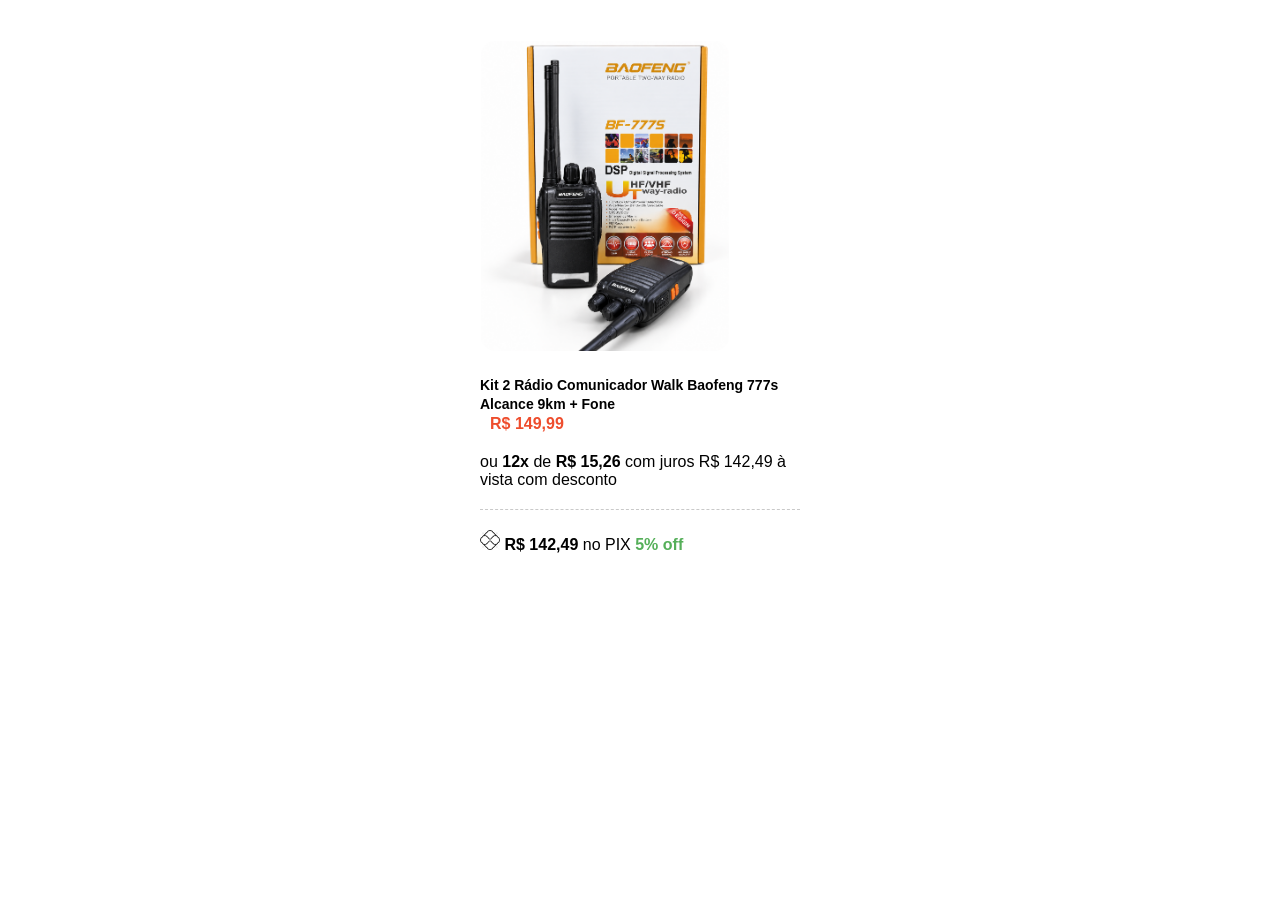
<file: 01-card-produto/index.html>
<!DOCTYPE html>
<html lang="pt-BR">

<head>
  <meta charset="UTF-8">
  <meta name="viewport" content="width=device-width, initial-scale=1.0">
  <link rel="stylesheet" href="style.css">

  <title>Abacaxi Importados</title>
</head>

<body>
  <main>
    <article>
      <img src="./img/baofeng.png" alt="Kit de rádios comunicadores Baofeng BF-777S pretos e com a sua caixa de fundo">

      <section>
        <h2>Kit 2 Rádio Comunicador Walk Baofeng 777s Alcance 9km + Fone   
        </h2>
        <span class="preco">R$ 149,99</span> <br>    

        <p>ou <strong>12x</strong> de <strong>R$ 15,26</strong> com juros R$ 142,49 à vista com desconto</p>
        
        <hr>

        <p class="avista"><img src="./img/pix.png" alt="Ícone PIX"> <strong>R$ 142,49</strong> no PIX <span class="desconto">5% off</span></p>
      </section>
    </article>
  </main>
</body>

</html>
</file>
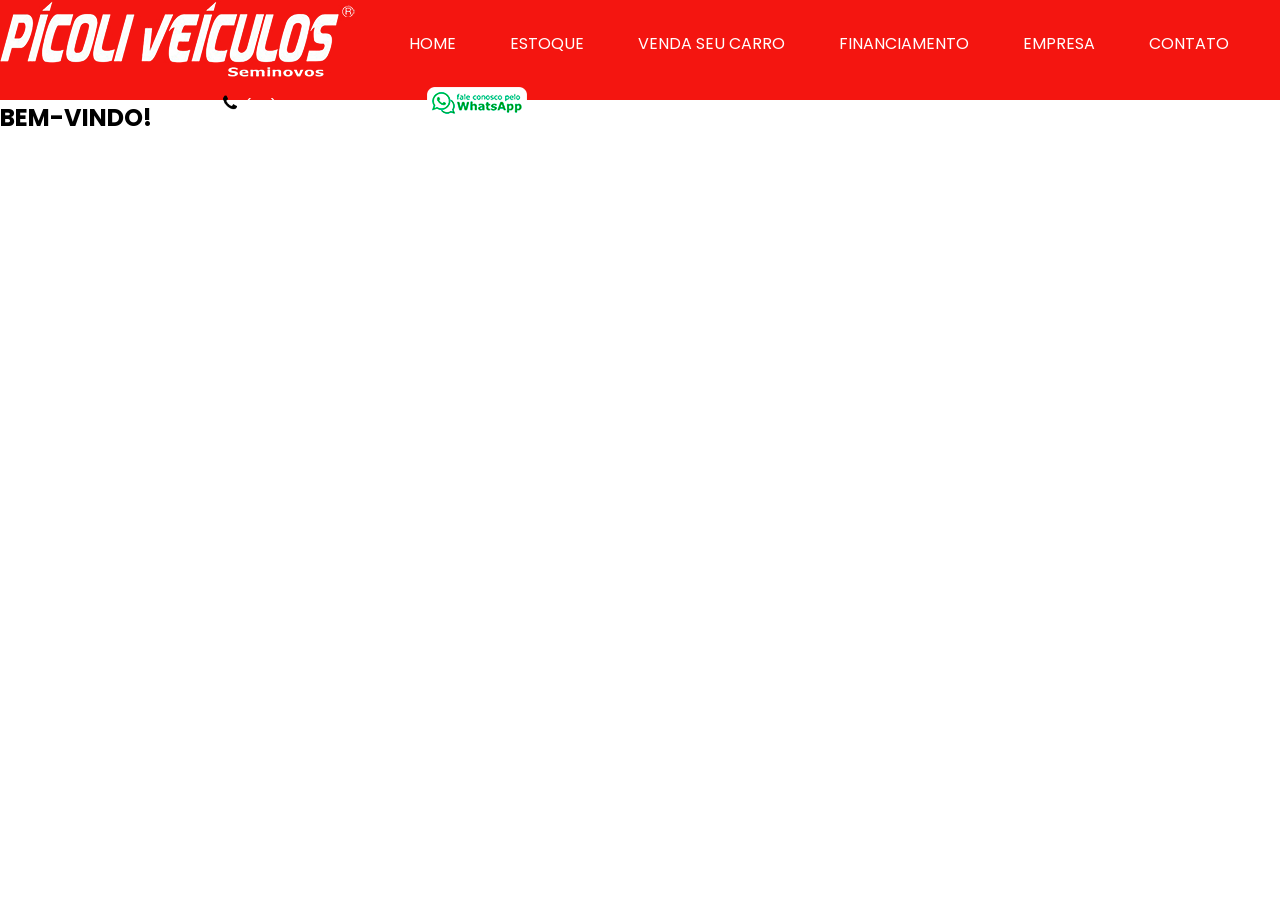
<file: 02-barra-navegacao/index.html>
<!DOCTYPE html>
<html lang="pt-BR">

<head>
  <meta charset="UTF-8">
  <meta name="viewport" content="width=device-width, initial-scale=1.0">
  <link rel="stylesheet" href="style.css">

  <link rel="preconnect" href="https://fonts.googleapis.com">
  <link rel="preconnect" href="https://fonts.gstatic.com" crossorigin>
  <link href="https://fonts.googleapis.com/css2?family=Poppins:ital,wght@0,100;0,200;0,300;0,400;0,500;0,600;0,700;0,800;0,900;1,100;1,200;1,300;1,400;1,500;1,600;1,700;1,800;1,900&display=swap" rel="stylesheet">

  <title>Pícoli Veículos</title>
</head>

<body>
  <header>
    <nav>
      <ul>
        <li class="logo">
          <a href="index.html">
          <img src="./img/logo.png" alt="Logo Pícole Veículos">
          </a>
        </li>

        <li>
          <a href="index.html">Home</a>
        </li>

        <li>
          <a href="./nav/estoque.html">Estoque</a>
        </li>

        <li>
          <a href="./nav/venda-seu-carro.html">Venda seu carro</a>
        </li>

        <li>
          <a href="./nav/financiamento.html">Financiamento</a>
        </li>

        <li>
          <a href="./nav/empresa.html">Empresa</a>
        </li>

        <li>
          <a href="./nav/contato.html">Contato</a>
        </li>

        <li>
          <a href="./nav/trabalhe-conosco.html">Trabalhe conosco</a>
        </li>

        <li class="icon">
          <a href="#">
            <img src="./img/icon-tel.png" alt="Ícone Telefone">
            (27) 99841-9234
          </a>
        </li>

        <li class="whats">
          <a href="#">
            <img src="./img/whats-contato.png" alt="Ícone Fale conosco pelo WhatsApp">
          </a>
        </li>
      </ul>
    </nav>
  </header>
  

  <main>
    <section id="home">
      <h1>Bem-vindo!</h1>
    </section>
  </main>
</body>

</html>
</file>
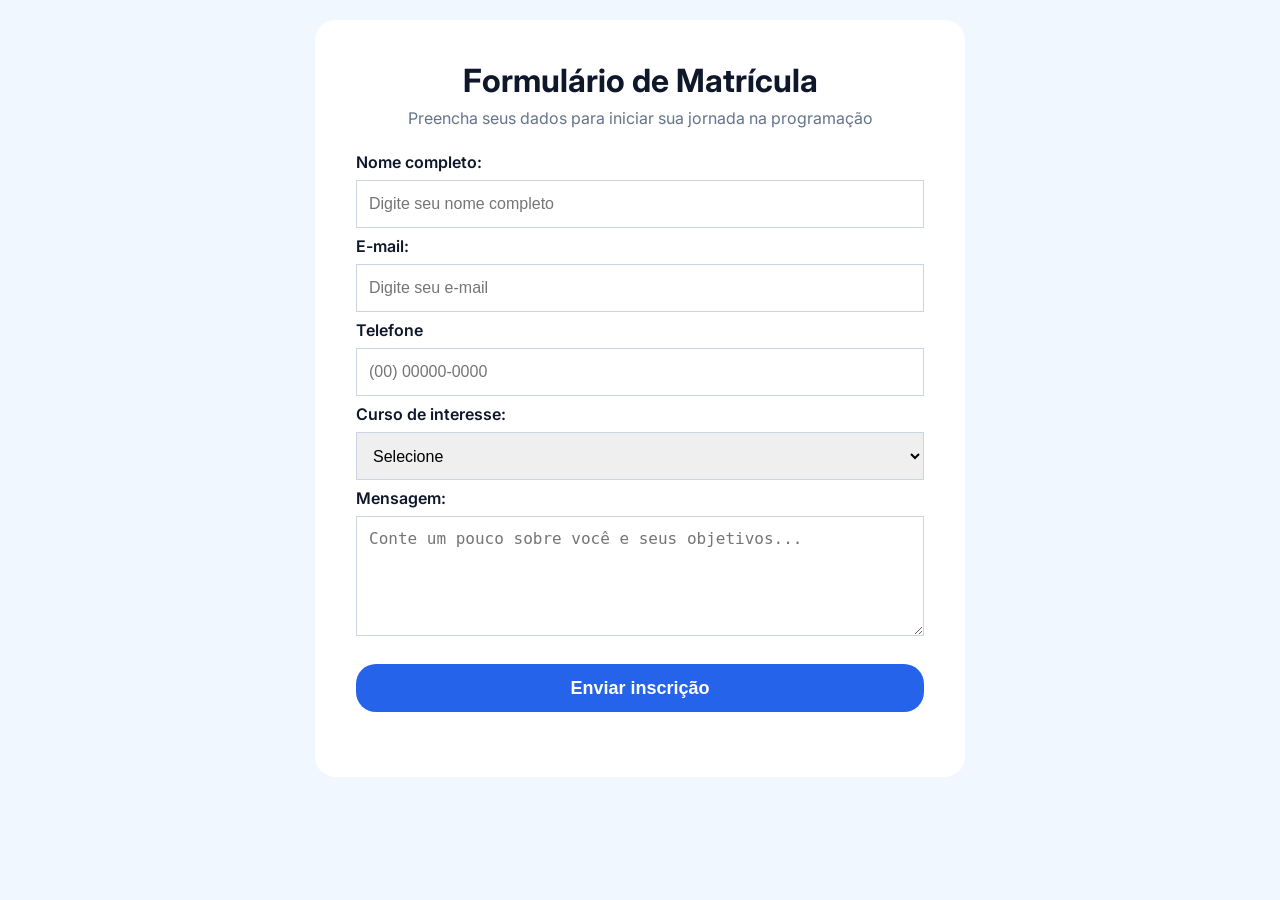
<file: 03-formulario-contato/index.html>
<!DOCTYPE html>
<html lang="pt-BR">

<head>
    <meta charset="UTF-8">
    <meta name="viewport" content="width=device-width, initial-scale=1.0">
    <link rel="stylesheet" href="style.css">

    <link rel="preconnect" href="https://fonts.googleapis.com">
    <link rel="preconnect" href="https://fonts.gstatic.com" crossorigin>
    <link href="https://fonts.googleapis.com/css2?family=Inter:ital,opsz,wght@0,14..32,100..900;1,14..32,100..900&display=swap" rel="stylesheet">

    <title>Tech Academy | Formulário de Matrícula</title>
</head>

<body>
    <main>
        <form action="#" method="post">
            <h1>Formulário de Matrícula</h1>
            <p>Preencha  seus dados para iniciar sua jornada na programação</p>

            <label for="name">Nome completo:</label>
            <input id="name" type="text" name="userName" placeholder="Digite seu nome completo" required> 

            <label for="email">E-mail:</label>
            <input id="email" type="email" name="userEmail" placeholder="Digite seu e-mail" required>

            <label for="phone">Telefone</label>
            <input id="phone" type="tel" name="userPhone" maxlength="15" placeholder="(00) 00000-0000" required>

            <label for="course">Curso de interesse:</label>
            <select name="userCourse" id="course" required>
                <option value="" disabled selected>Selecione</option>
                <option value="front">Front-End</option>
                <option value="back">Back-End</option>
                <option value="full">FullStack</option>
            </select>

            <label for="message">Mensagem:</label>
            <textarea name="userMessage" id="message" placeholder="Conte um pouco sobre você e seus objetivos..."></textarea>

            <button type="submit">Enviar inscrição</button>
        </form>
    </main>   
</body>

</html>
</file>
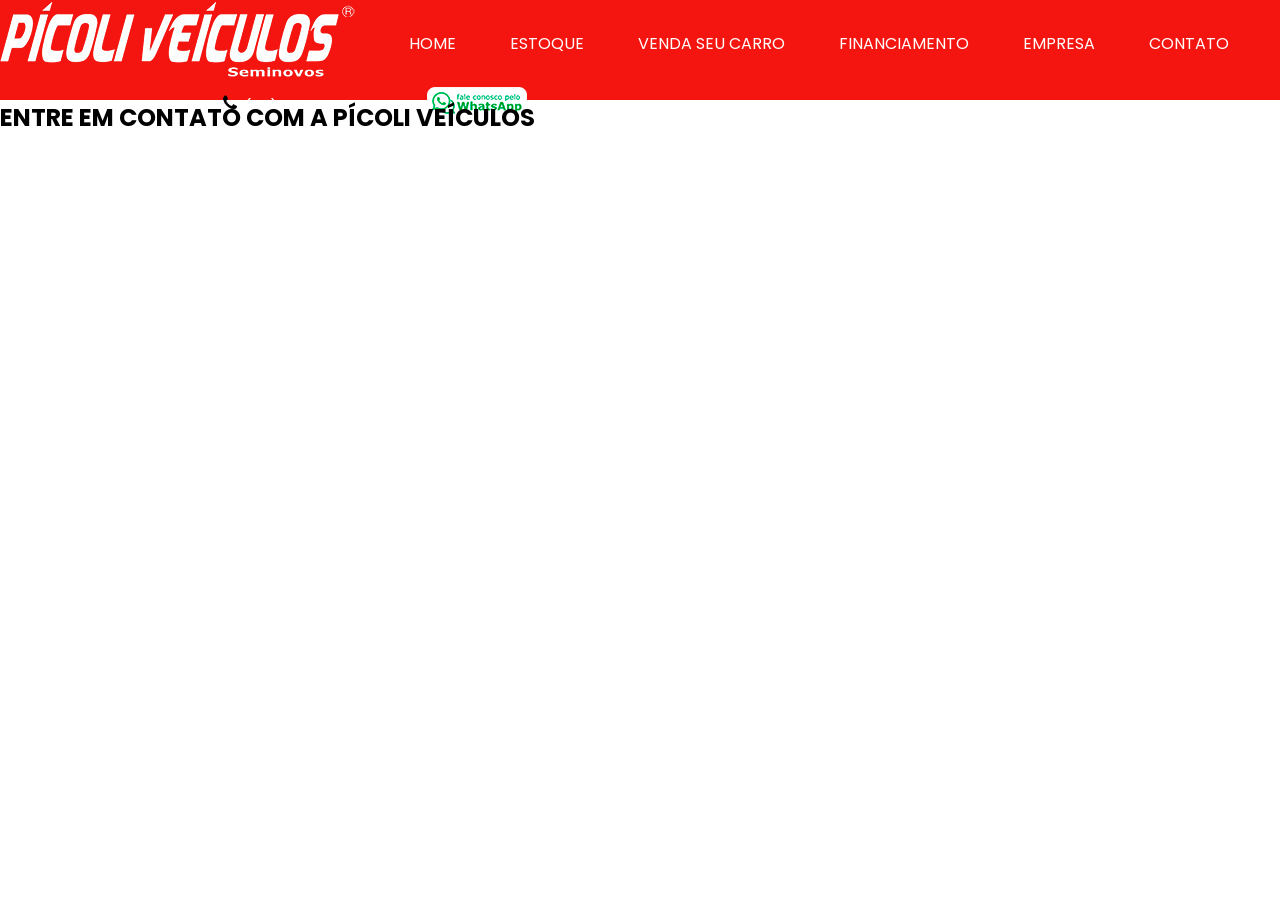
<file: 02-barra-navegacao/nav/contato.html>
<!DOCTYPE html>
<html lang="pt-BR">

<head>
  <meta charset="UTF-8">
  <meta name="viewport" content="width=device-width, initial-scale=1.0">
  <link rel="stylesheet" href="../style.css">

  <link rel="preconnect" href="https://fonts.googleapis.com">
  <link rel="preconnect" href="https://fonts.gstatic.com" crossorigin>
  <link href="https://fonts.googleapis.com/css2?family=Poppins:ital,wght@0,100;0,200;0,300;0,400;0,500;0,600;0,700;0,800;0,900;1,100;1,200;1,300;1,400;1,500;1,600;1,700;1,800;1,900&display=swap" rel="stylesheet">

  <title>Pícoli Veículos</title>
</head>

<body>
  <header>
    <nav>
      <ul>
        <li>
          <a href="../index.html">
          <img src="../img/logo.png" alt="Logo Pícole Veículos">
          </a>
        </li>

        <li>
          <a href="../index.html">Home</a>
        </li>

        <li>
          <a href="estoque.html">Estoque</a>
        </li>

        <li>
          <a href="venda-seu-carro.html">Venda seu carro</a>
        </li>

        <li>
          <a href="financiamento.html">Financiamento</a>
        </li>

        <li>
          <a href="empresa.html">Empresa</a>
        </li>

        <li>
          <a href="contato.html">Contato</a>
        </li>

        <li>
          <a href="trabalhe-conosco.html">Trabalhe conosco</a>
        </li>

        <li class="icon">
          <a href="#">
            <img src="../img/icon-tel.png" alt="Ícone Telefone">
            (27) 99841-9234
          </a>
        </li>

        <li>
          <a href="#">
            <img src="../img/whats-contato.png" alt="Ícone Fale conosco pelo WhatsApp">
          </a>
        </li>
      </ul>
    </nav>
  </header>
  
  <main>
    <section id="venda-seu-carro">
      <h1>Entre em contato com a Pícoli Veículos</h1>
    </section>
  </main>
</body>

</html>
</file>
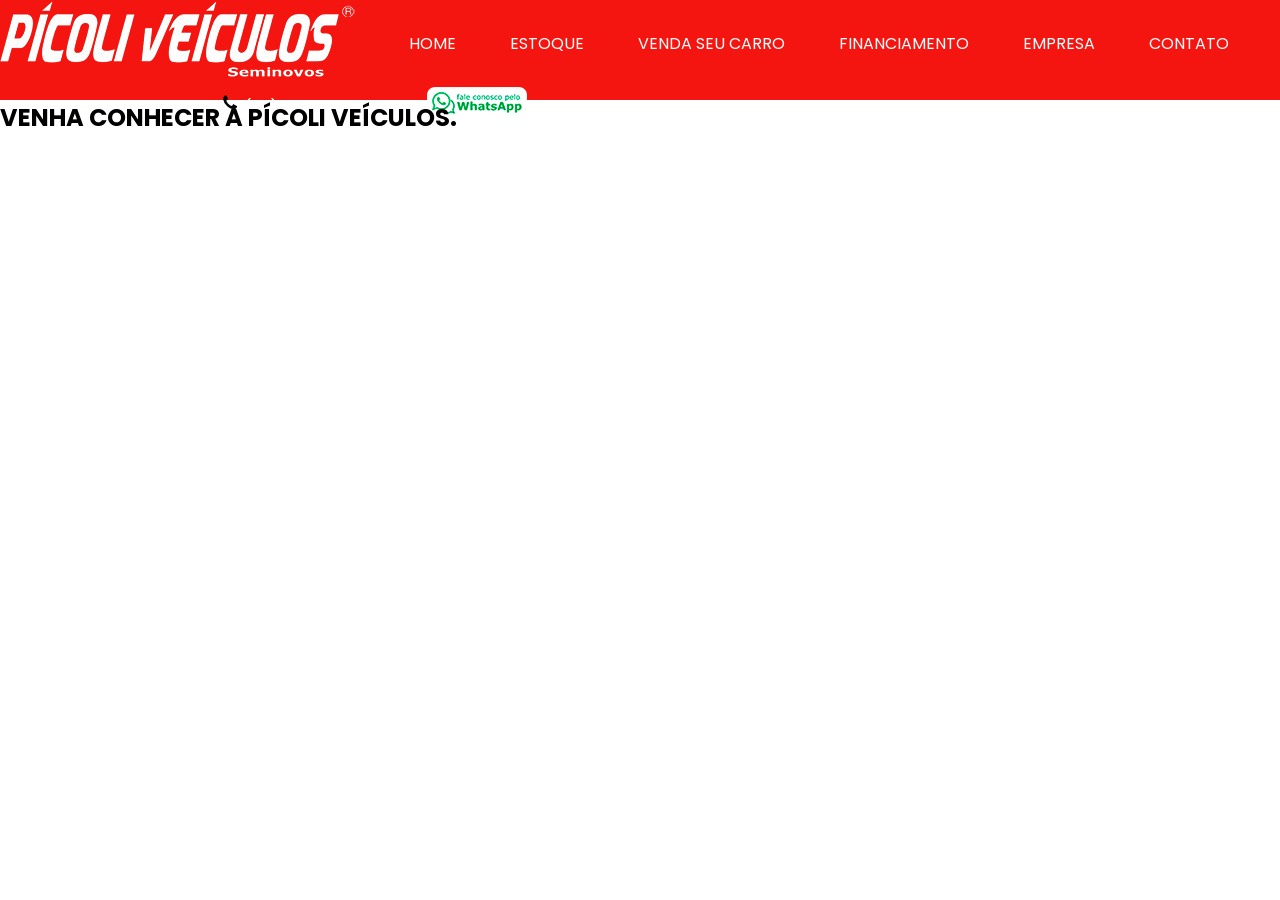
<file: 02-barra-navegacao/nav/empresa.html>
<!DOCTYPE html>
<html lang="pt-BR">

<head>
  <meta charset="UTF-8">
  <meta name="viewport" content="width=device-width, initial-scale=1.0">
  <link rel="stylesheet" href="../style.css">

  <link rel="preconnect" href="https://fonts.googleapis.com">
  <link rel="preconnect" href="https://fonts.gstatic.com" crossorigin>
  <link href="https://fonts.googleapis.com/css2?family=Poppins:ital,wght@0,100;0,200;0,300;0,400;0,500;0,600;0,700;0,800;0,900;1,100;1,200;1,300;1,400;1,500;1,600;1,700;1,800;1,900&display=swap" rel="stylesheet">

  <title>Pícoli Veículos</title>
</head>

<body>
  <header>
    <nav>
      <ul>
        <li>
          <a href="../index.html">
          <img src="../img/logo.png" alt="Logo Pícole Veículos">
          </a>
        </li>

        <li>
          <a href="../index.html">Home</a>
        </li>

        <li>
          <a href="estoque.html">Estoque</a>
        </li>

        <li>
          <a href="venda-seu-carro.html">Venda seu carro</a>
        </li>

        <li>
          <a href="financiamento.html">Financiamento</a>
        </li>

        <li>
          <a href="empresa.html">Empresa</a>
        </li>

        <li>
          <a href="contato.html">Contato</a>
        </li>

        <li>
          <a href="trabalhe-conosco.html">Trabalhe conosco</a>
        </li>

        <li class="icon">
          <a href="#">
            <img src="../img/icon-tel.png" alt="Ícone Telefone">
            (27) 99841-9234
          </a>
        </li>

        <li>
          <a href="#">
            <img src="../img/whats-contato.png" alt="Ícone Fale conosco pelo WhatsApp">
          </a>
        </li>
      </ul>
    </nav>
  </header>  

  <main>
    <section id="venda-seu-carro">
      <h1>Venha conhecer a Pícoli Veículos.</h1>
    </section>
  </main>
</body>

</html>
</file>
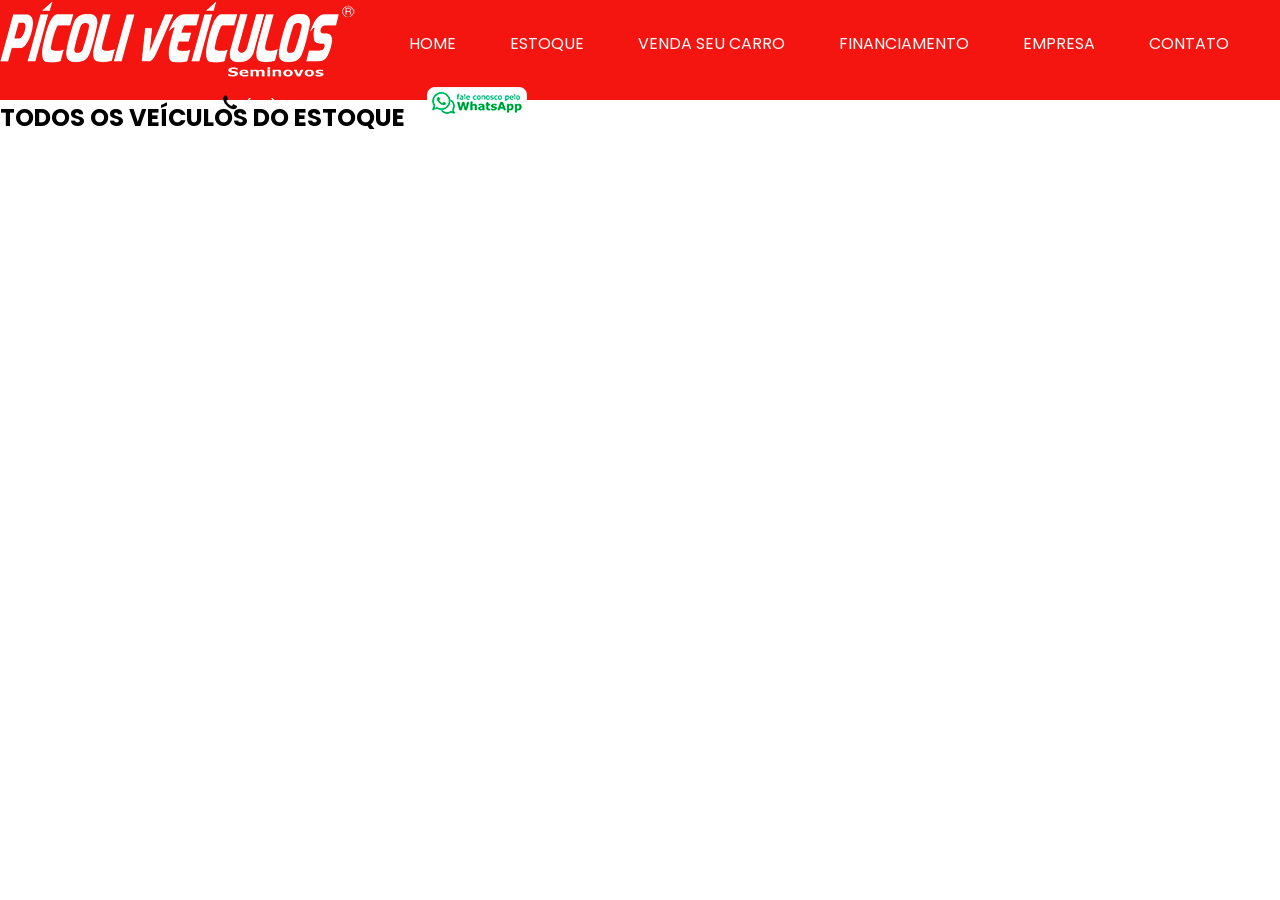
<file: 02-barra-navegacao/nav/estoque.html>
<!DOCTYPE html>
<html lang="pt-BR">

<head>
  <meta charset="UTF-8">
  <meta name="viewport" content="width=device-width, initial-scale=1.0">
  <link rel="stylesheet" href="../style.css">

  <link rel="preconnect" href="https://fonts.googleapis.com">
  <link rel="preconnect" href="https://fonts.gstatic.com" crossorigin>
  <link href="https://fonts.googleapis.com/css2?family=Poppins:ital,wght@0,100;0,200;0,300;0,400;0,500;0,600;0,700;0,800;0,900;1,100;1,200;1,300;1,400;1,500;1,600;1,700;1,800;1,900&display=swap" rel="stylesheet">

  <title>Pícoli Veículos</title>
</head>

<body>
  <header>
    <nav>
      <ul>
        <li>
          <a href="../index.html">
          <img src="../img/logo.png" alt="Logo Pícole Veículos">
          </a>
        </li>

        <li>
          <a href="../index.html">Home</a>
        </li>

        <li>
          <a href="estoque.html">Estoque</a>
        </li>

        <li>
          <a href="venda-seu-carro.html">Venda seu carro</a>
        </li>

        <li>
          <a href="financiamento.html">Financiamento</a>
        </li>

        <li>
          <a href="empresa.html">Empresa</a>
        </li>

        <li>
          <a href="contato.html">Contato</a>
        </li>

        <li>
          <a href="trabalhe-conosco.html">Trabalhe conosco</a>
        </li>

        <li class="icon">
          <a href="#">
            <img src="../img/icon-tel.png" alt="Ícone Telefone">
            (27) 99841-9234
          </a>
        </li>

        <li>
          <a href="#">
            <img src="../img/whats-contato.png" alt="Ícone Fale conosco pelo WhatsApp">
          </a>
        </li>
      </ul>
    </nav>
  </header>  

  <main>
    <section id="estoque">
      <h1>Todos os veículos do estoque</h1>
    </section>
  </main>
</body>

</html>
</file>
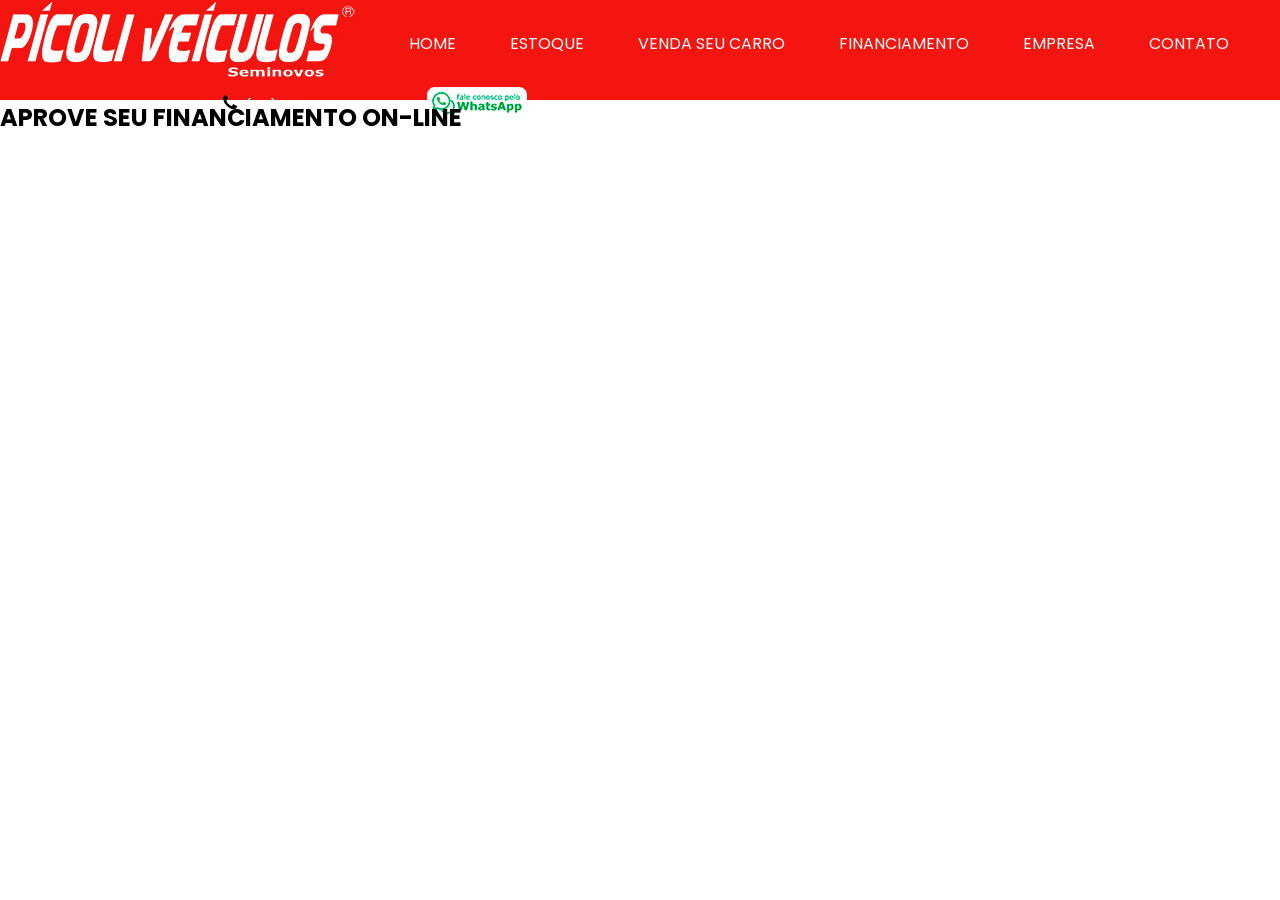
<file: 02-barra-navegacao/nav/financiamento.html>
<!DOCTYPE html>
<html lang="pt-BR">

<head>
  <meta charset="UTF-8">
  <meta name="viewport" content="width=device-width, initial-scale=1.0">
  <link rel="stylesheet" href="../style.css">

  <link rel="preconnect" href="https://fonts.googleapis.com">
  <link rel="preconnect" href="https://fonts.gstatic.com" crossorigin>
  <link href="https://fonts.googleapis.com/css2?family=Poppins:ital,wght@0,100;0,200;0,300;0,400;0,500;0,600;0,700;0,800;0,900;1,100;1,200;1,300;1,400;1,500;1,600;1,700;1,800;1,900&display=swap" rel="stylesheet">

  <title>Pícoli Veículos</title>
</head>

<body>
  <header>
    <nav>
      <ul>
        <li>
          <a href="../index.html">
          <img src="../img/logo.png" alt="Logo Pícole Veículos">
          </a>
        </li>

        <li>
          <a href="../index.html">Home</a>
        </li>

        <li>
          <a href="estoque.html">Estoque</a>
        </li>

        <li>
          <a href="venda-seu-carro.html">Venda seu carro</a>
        </li>

        <li>
          <a href="financiamento.html">Financiamento</a>
        </li>

        <li>
          <a href="empresa.html">Empresa</a>
        </li>

        <li>
          <a href="contato.html">Contato</a>
        </li>

        <li>
          <a href="trabalhe-conosco.html">Trabalhe conosco</a>
        </li>

        <li class="icon">
          <a href="#">
            <img src="../img/icon-tel.png" alt="Ícone Telefone">
            (27) 99841-9234
          </a>
        </li>

        <li>
          <a href="#">
            <img src="../img/whats-contato.png" alt="Ícone Fale conosco pelo WhatsApp">
          </a>
        </li>
      </ul>
    </nav>
  </header>  

  <main>
    <section id="venda-seu-carro">
      <h1>Aprove seu Financiamento On-Line</h1>
    </section>
  </main>
</body>

</html>
</file>
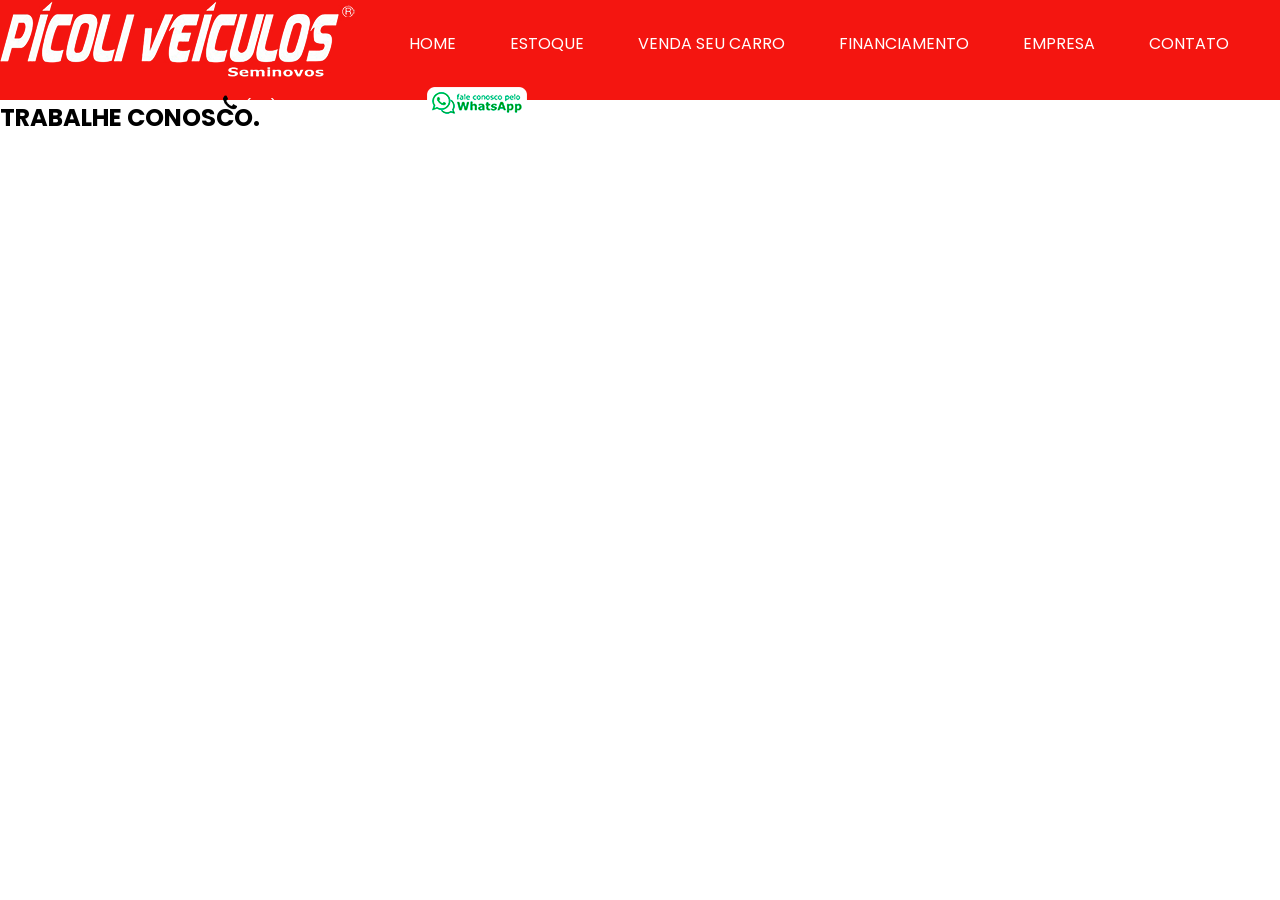
<file: 02-barra-navegacao/nav/trabalhe-conosco.html>
<!DOCTYPE html>
<html lang="pt-BR">

<head>
  <meta charset="UTF-8">
  <meta name="viewport" content="width=device-width, initial-scale=1.0">
  <link rel="stylesheet" href="../style.css">

  <link rel="preconnect" href="https://fonts.googleapis.com">
  <link rel="preconnect" href="https://fonts.gstatic.com" crossorigin>
  <link href="https://fonts.googleapis.com/css2?family=Poppins:ital,wght@0,100;0,200;0,300;0,400;0,500;0,600;0,700;0,800;0,900;1,100;1,200;1,300;1,400;1,500;1,600;1,700;1,800;1,900&display=swap" rel="stylesheet">

  <title>Pícoli Veículos</title>
</head>

<body>
  <header>
    <nav>
      <ul>
        <li>
          <a href="../index.html">
          <img src="../img/logo.png" alt="Logo Pícole Veículos">
          </a>
        </li>

        <li>
          <a href="../index.html">Home</a>
        </li>

        <li>
          <a href="estoque.html">Estoque</a>
        </li>

        <li>
          <a href="venda-seu-carro.html">Venda seu carro</a>
        </li>

        <li>
          <a href="financiamento.html">Financiamento</a>
        </li>

        <li>
          <a href="empresa.html">Empresa</a>
        </li>

        <li>
          <a href="contato.html">Contato</a>
        </li>

        <li>
          <a href="trabalhe-conosco.html">Trabalhe conosco</a>
        </li>

        <li class="icon">
          <a href="#">
            <img src="../img/icon-tel.png" alt="Ícone Telefone">
            (27) 99841-9234
          </a>
        </li>

        <li>
          <a href="#">
            <img src="../img/whats-contato.png" alt="Ícone Fale conosco pelo WhatsApp">
          </a>
        </li>
      </ul>
    </nav>
  </header>

  <main>
    <section id="home">
      <h1>Trabalhe conosco.</h1>
    </section>
  </main>
</body>

</html>
</file>
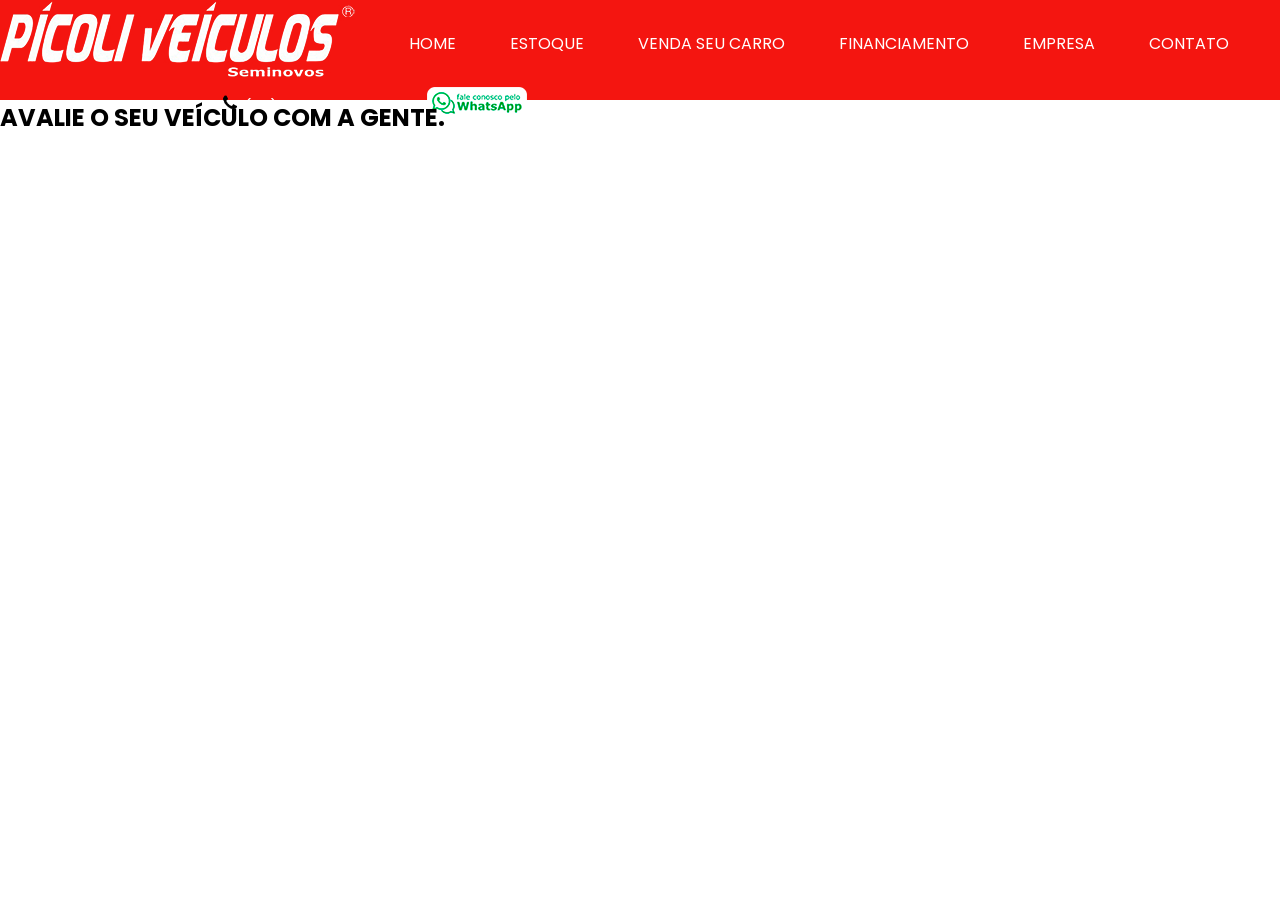
<file: 02-barra-navegacao/nav/venda-seu-carro.html>
<!DOCTYPE html>
<html lang="pt-BR">

<head>
  <meta charset="UTF-8">
  <meta name="viewport" content="width=device-width, initial-scale=1.0">
  <link rel="stylesheet" href="../style.css">

  <link rel="preconnect" href="https://fonts.googleapis.com">
  <link rel="preconnect" href="https://fonts.gstatic.com" crossorigin>
  <link href="https://fonts.googleapis.com/css2?family=Poppins:ital,wght@0,100;0,200;0,300;0,400;0,500;0,600;0,700;0,800;0,900;1,100;1,200;1,300;1,400;1,500;1,600;1,700;1,800;1,900&display=swap" rel="stylesheet">

  <title>Pícoli Veículos</title>
</head>

<body>
  <header>
    <nav>
      <ul>
        <li>
          <a href="../index.html">
          <img src="../img/logo.png" alt="Logo Pícole Veículos">
          </a>
        </li>

        <li>
          <a href="../index.html">Home</a>
        </li>

        <li>
          <a href="estoque.html">Estoque</a>
        </li>

        <li>
          <a href="venda-seu-carro.html">Venda seu carro</a>
        </li>

        <li>
          <a href="financiamento.html">Financiamento</a>
        </li>

        <li>
          <a href="empresa.html">Empresa</a>
        </li>

        <li>
          <a href="contato.html">Contato</a>
        </li>

        <li>
          <a href="trabalhe-conosco.html">Trabalhe conosco</a>
        </li>

        <li class="icon">
          <a href="#">
            <img src="../img/icon-tel.png" alt="Ícone Telefone">
            (27) 99841-9234
          </a>
        </li>

        <li>
          <a href="#">
            <img src="../img/whats-contato.png" alt="Ícone Fale conosco pelo WhatsApp">
          </a>
        </li>
      </ul>
    </nav>
  </header>  

  <main>
    <section id="venda-seu-carro">
      <h1>Avalie o seu veículo com a gente.</h1>
    </section>
  </main>
</body>

</html>
</file>
<file: 01-card-produto/style.css>
*{
  margin: 0;
  padding: 0;
  box-sizing: border-box;
}

main{
  font-family: Arial, Helvetica, sans-serif;
}

article{
  display: block;
  margin: 0 auto;
  max-width: 320px;
  max-height: 550px;
}

article > img{
  width: 250px;
  border-radius: 16px;
  border: 1px solid transparent;
  margin: 40px auto 20px;
}

h2{
  font-size: 0.875rem;
  font-weight: bold;
  line-height: 1.4;
}

.preco{
  margin-left: 10px;
  font-weight: bold;
  color: #EE4D2D;
}

p{
  margin-top: 20px;
  font-weight: 400;
}

hr{
  border: none;
  border-top: 1px dashed #C9C9C9;
  margin: 20px 0 10px;
}

section img{
  width: 20px;
  height: 20px;
}

.desconto{
  color: #55AF59;
  font-weight: bold;
}
</file>
<file: 02-barra-navegacao/style.css>
*{
  margin: 0;
  padding: 0;
  box-sizing: border-box;
}

:root{
  font-family: "Poppins", sans-serif;
  text-transform: uppercase;
}

header{
  background-color: #F41510;
  height: 100px;
}

nav ul{
  list-style: none;
}

nav li{
  display: inline-block;
  margin-right: 50px;
  vertical-align: middle;
}

a{
  color: #FFF;
  text-decoration: none;
}

a:hover{
  color: #333;
}

.icon img{
  display: inline-block;
  width: 20px;
  vertical-align: center;
}
</file>
<file: 03-formulario-contato/style.css>
*{
    margin: 0;
    padding: 0;
    box-sizing: border-box;
}

body{
    background-color: #F1F7FF;
    font-family: "Inter", sans-serif;
    color: #64748B;
}

h1{
    font-size: 2rem;
    font-weight: 700;
    color: #0F172A;
    margin-bottom: 8px;
}

p{
    font-size: 1rem;
    font-weight: 400;
    margin-bottom: 24px;
}

h1, p{
    text-align: center;
}

form{
    background-color: #FFF;
    border: 1px solid #FFF;
    border-radius: 20px;
    width: 650px;
    margin: 20px auto;
    padding: 40px;
}

label{
    display: block;
    margin-bottom: 8px;
    font-size: 1rem;
    font-weight: 600;
    color: #0F172A;
}

input, select{
    display: block;
    margin-bottom: 8px;
    height: 48px;
    width: 100%;
    font-size: 1rem;
    font-weight: 400;
    border: 1px solid #CBD5E1;
}

textarea{
    height: 120px;
    width: 100%;
    font-size: 1rem;
    font-weight: 400;
    border: 1px solid #CBD5E1;
}

input, select, textarea{
    padding: 12px;
}

button{
    height: 48px;
    width: 100%;
    margin: 24px 0;
    border: none;
    border-radius: 20px;
    font-size: 1.125rem;
    font-weight: 600;
    background-color: #2563EB;
    color: #FFF;
}

button:hover{
    background-color: #1D4ED8;
}
</file>
